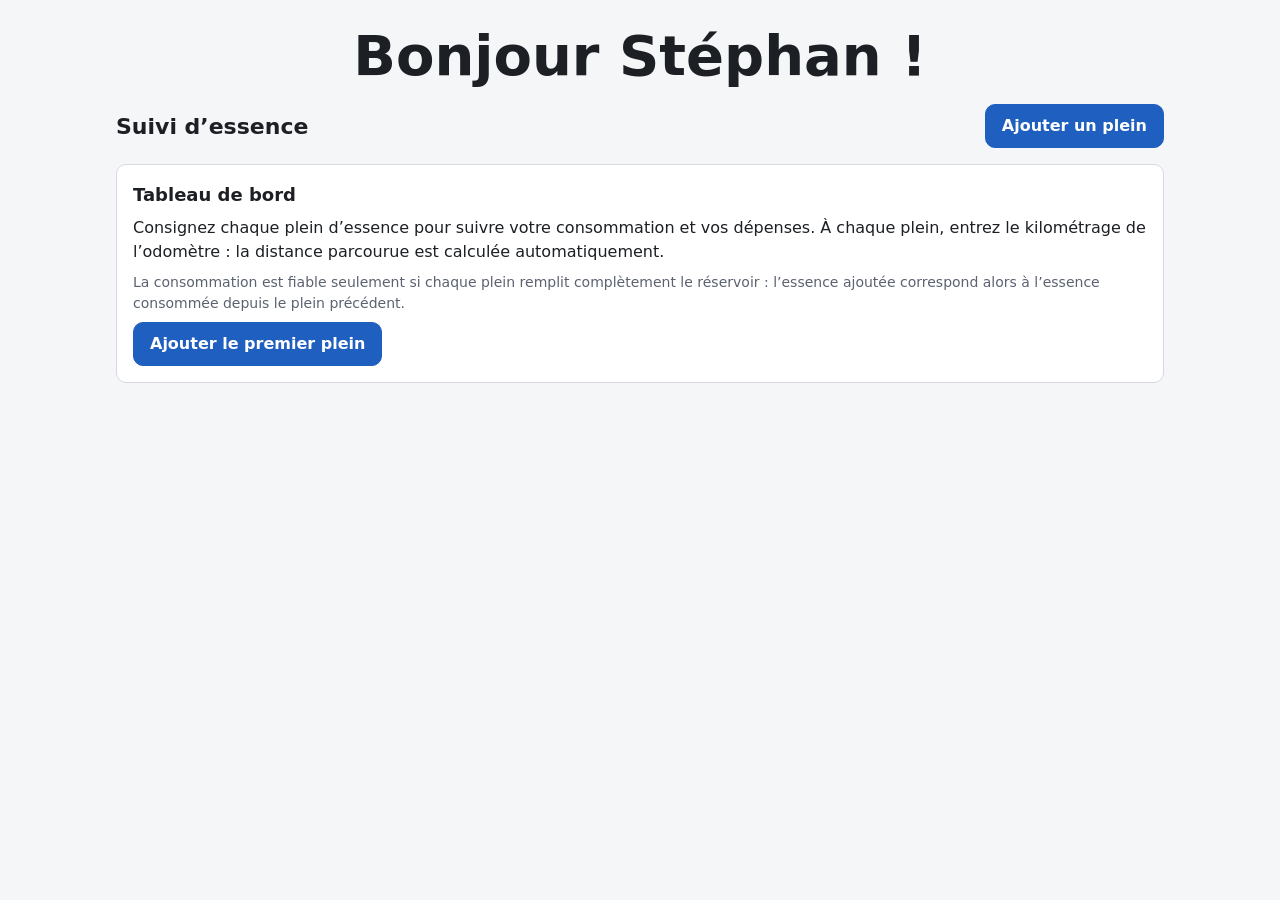
<file: index.html>
<!doctype html>
<html lang="fr">
<head>
  <meta charset="utf-8">
  <meta name="viewport" content="width=device-width, initial-scale=1">
  <title>Suivi d’essence</title>
  <meta name="description" content="Consignez vos pleins d’essence et suivez la consommation et les dépenses de votre véhicule. Données conservées dans votre navigateur.">
  <meta name="color-scheme" content="light dark">
  <meta name="theme-color" content="#f5f6f8" media="(prefers-color-scheme: light)">
  <meta name="theme-color" content="#121418" media="(prefers-color-scheme: dark)">
  <link rel="icon" href="data:image/svg+xml,%3Csvg xmlns='http://www.w3.org/2000/svg' viewBox='0 0 32 32'%3E%3Crect width='32' height='32' rx='7' fill='%231f5fbf'/%3E%3Cpath d='M10 25V8.5A1.5 1.5 0 0 1 11.5 7h7A1.5 1.5 0 0 1 20 8.5V25zM12.5 9.5v5h5v-5zM20 13h1.5a1.5 1.5 0 0 1 1.5 1.5V21a1 1 0 0 0 2 0v-8.5l-2.5-3' fill='none' stroke='%23fff' stroke-width='1.8' stroke-linejoin='round' stroke-linecap='round'/%3E%3C/svg%3E">
  <link rel="stylesheet" href="styles.css">
  <script type="module" src="js/app.js"></script>
</head>
<body>
  <p class="greeting">Bonjour Stéphan&nbsp;!</p>

  <header class="app-header">
    <h1>Suivi d’essence</h1>
    <button type="button" id="add-fill-button" class="button button-primary">Ajouter un plein</button>
  </header>

  <main class="app-main">
    <div id="app-messages" class="messages" role="status" aria-live="polite"></div>

    <section id="dashboard" class="panel" aria-labelledby="dashboard-title">
      <h2 id="dashboard-title">Tableau de bord</h2>
      <div id="dashboard-content"></div>
    </section>

    <section id="chart-section" class="panel" aria-labelledby="chart-title">
      <h2 id="chart-title">Graphique</h2>
      <fieldset class="metric-picker">
        <legend>Métrique affichée</legend>
        <label><input type="radio" name="chart-metric" value="pricePerLiter"> Prix du litre</label>
        <label><input type="radio" name="chart-metric" value="kmPerL"> Rendement</label>
        <label><input type="radio" name="chart-metric" value="cumulativeCost"> Dépenses cumulées</label>
      </fieldset>
      <div id="chart-content" class="chart"></div>
    </section>

    <section id="history" class="panel" aria-labelledby="history-title">
      <h2 id="history-title" tabindex="-1">Historique des pleins</h2>
      <div id="history-content"></div>
    </section>
  </main>

  <dialog id="fill-dialog" aria-labelledby="fill-dialog-title">
    <form id="fill-form" class="fill-form" novalidate>
      <h2 id="fill-dialog-title">Ajouter un plein</h2>

      <div class="field">
        <label for="fill-date">Date du plein</label>
        <input id="fill-date" name="date" type="date" required aria-describedby="fill-date-error">
        <p id="fill-date-error" class="field-error" data-error-for="date"></p>
      </div>

      <div class="field">
        <label for="fill-odometer">Odomètre <span class="unit">(km au compteur)</span></label>
        <input id="fill-odometer" name="odometerKm" type="text" inputmode="decimal" autocomplete="off" required
               placeholder="ex. 10 500" aria-describedby="fill-odometer-help fill-odometer-error">
        <p id="fill-odometer-help" class="field-help">Kilométrage total du véhicule, pas la distance depuis le dernier plein.</p>
        <p id="fill-odometer-error" class="field-error" data-error-for="odometerKm"></p>
      </div>

      <div class="field-row">
        <div class="field">
          <label for="fill-liters">Essence ajoutée <span class="unit">(L)</span></label>
          <input id="fill-liters" name="liters" type="text" inputmode="decimal" autocomplete="off" required
                 placeholder="ex. 40,5" aria-describedby="fill-liters-error">
          <p id="fill-liters-error" class="field-error" data-error-for="liters"></p>
        </div>

        <div class="field">
          <label for="fill-price">Prix du litre <span class="unit">($/L)</span></label>
          <input id="fill-price" name="pricePerLiterCad" type="text" inputmode="decimal" autocomplete="off" required
                 placeholder="ex. 1,65" aria-describedby="fill-price-error">
          <p id="fill-price-error" class="field-error" data-error-for="pricePerLiterCad"></p>
        </div>
      </div>

      <div class="field field-checkbox">
        <input id="fill-full-tank" name="fullTank" type="checkbox" aria-describedby="fill-full-tank-help fill-full-tank-error">
        <label for="fill-full-tank">Plein complet (réservoir rempli jusqu’au déclenchement de la pompe)</label>
        <p id="fill-full-tank-help" class="field-help">La consommation n’est calculée qu’entre deux pleins complets.</p>
        <p id="fill-full-tank-error" class="field-error" data-error-for="fullTank"></p>
      </div>

      <p id="fill-preview" class="fill-preview" aria-live="polite"></p>
      <p id="fill-form-error" class="message message-error" role="alert" hidden></p>

      <div class="form-actions">
        <button type="button" id="fill-cancel" class="button">Annuler</button>
        <button type="submit" id="fill-submit" class="button button-primary">Enregistrer</button>
      </div>
    </form>
  </dialog>

  <dialog id="confirm-dialog" aria-labelledby="confirm-title" aria-describedby="confirm-text confirm-warning">
    <form method="dialog" class="confirm-form">
      <h2 id="confirm-title">Supprimer ce plein&#8239;?</h2>
      <p id="confirm-text"></p>
      <p id="confirm-warning" class="message message-warning" hidden></p>
      <div class="form-actions">
        <button type="submit" value="cancel" class="button" autofocus>Annuler</button>
        <button type="submit" value="confirm" id="confirm-accept" class="button button-danger">Supprimer</button>
      </div>
    </form>
  </dialog>

  <noscript>
    <p class="panel">Cette application nécessite JavaScript.</p>
  </noscript>
</body>
</html>
</file>
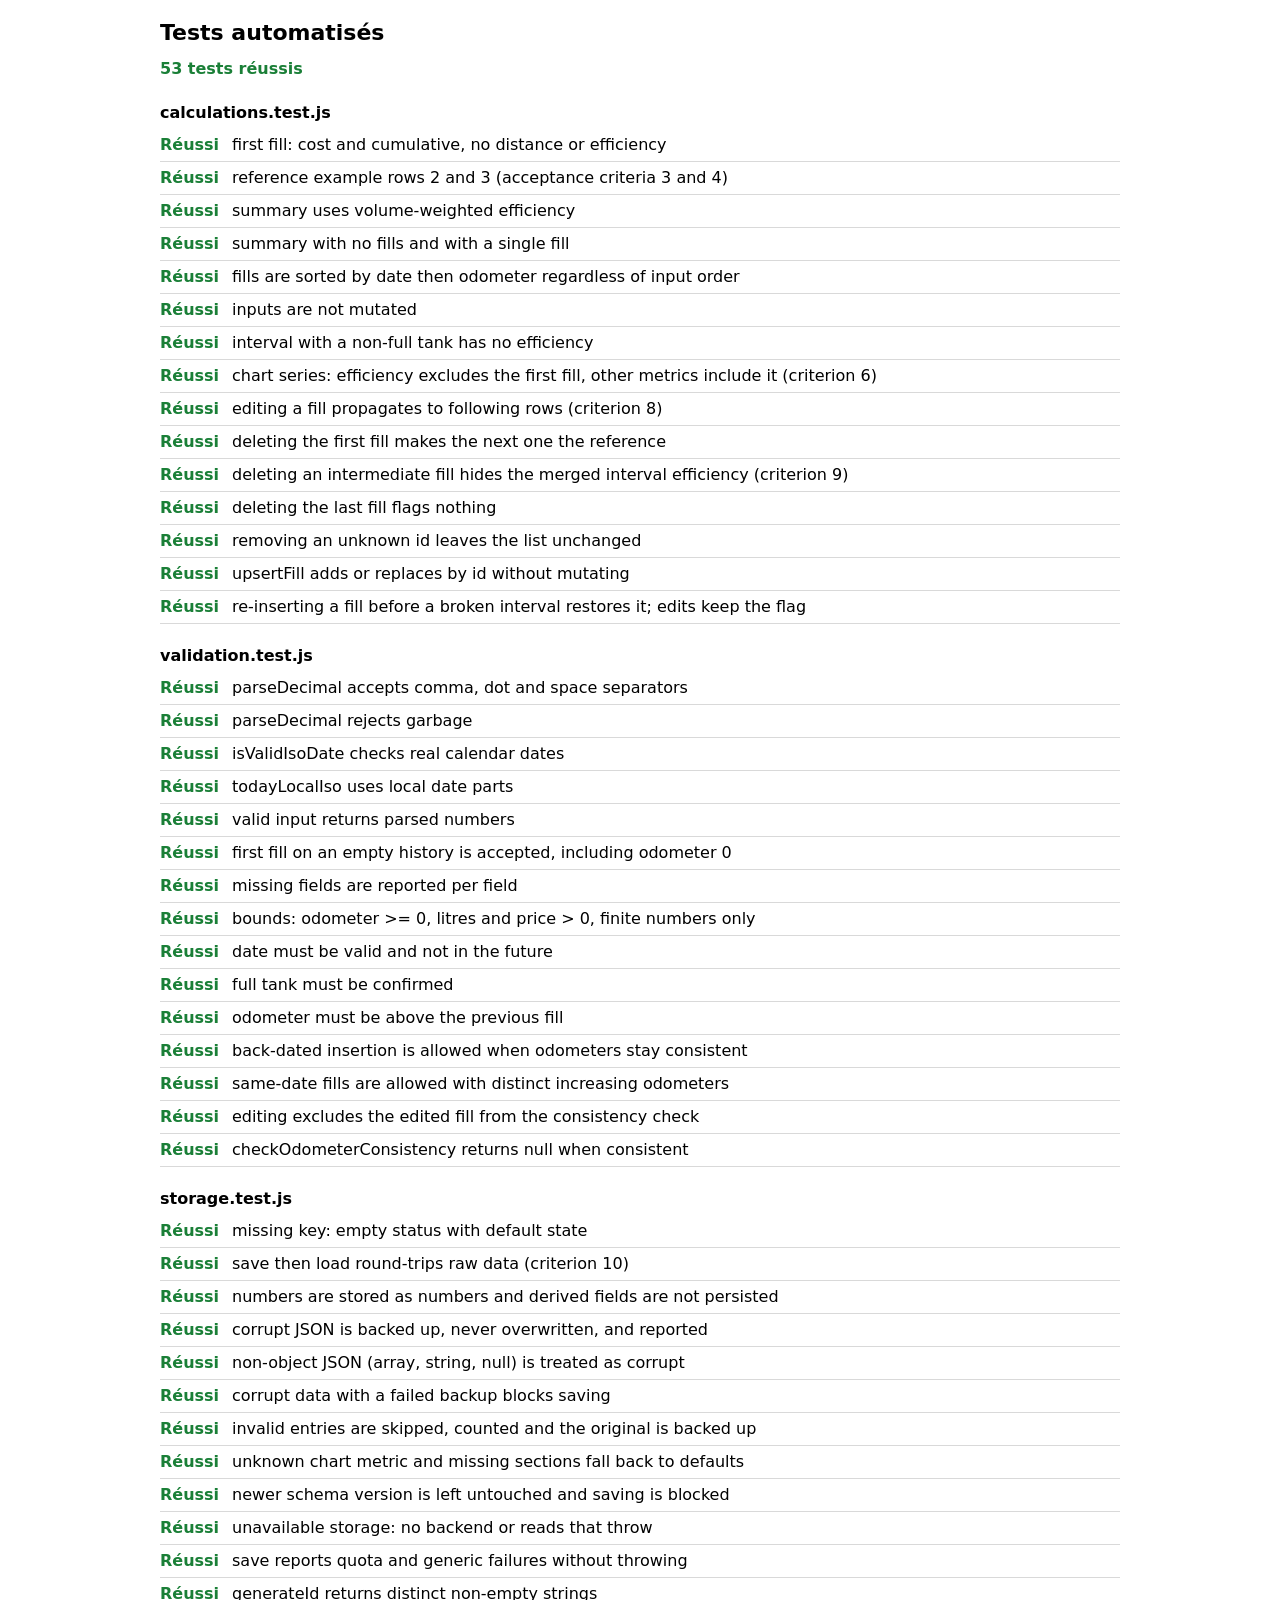
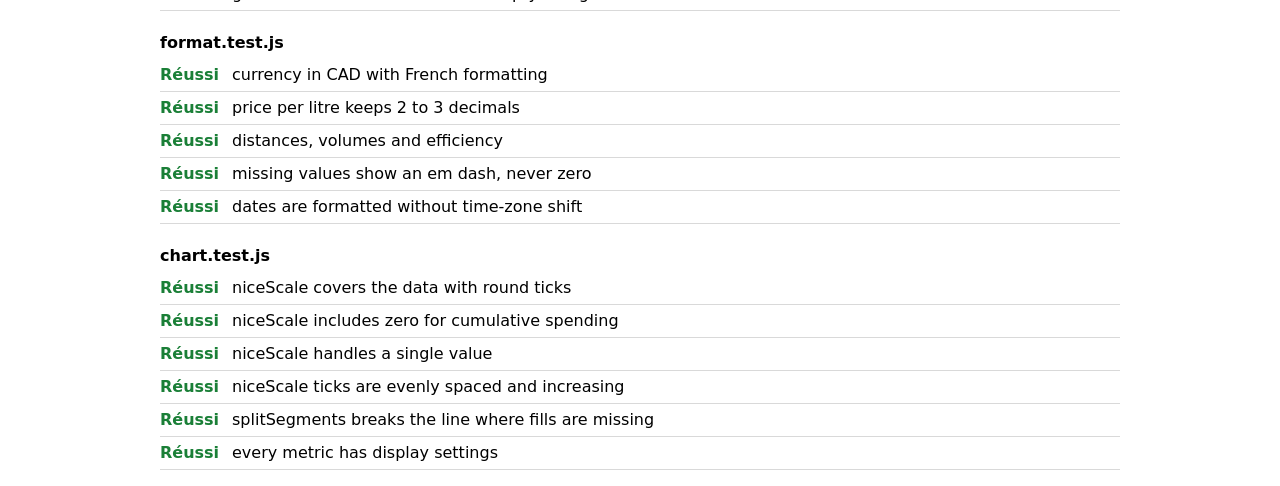
<file: tests/index.html>
﻿<!doctype html>
<html lang="fr">
<head>
  <meta charset="utf-8">
  <meta name="viewport" content="width=device-width, initial-scale=1">
  <title>Tests — Suivi d’essence</title>
  <!-- Map the Node built-ins used by the test files to small browser shims. -->
  <script type="importmap">
    {
      "imports": {
        "node:test": "./browser/nodeTestShim.js",
        "node:assert/strict": "./browser/nodeAssertShim.js"
      }
    }
  </script>
  <style>
    :root { color-scheme: light dark; --pass: #1a7f37; --fail: #cf222e; }
    @media (prefers-color-scheme: dark) { :root { --pass: #4ac26b; --fail: #ff8182; } }
    body { margin: 0 auto; max-width: 960px; padding: 1rem; font: 1rem/1.5 system-ui, sans-serif; }
    h1 { font-size: 1.375rem; margin: 0 0 0.5rem; }
    #summary { font-weight: 600; margin: 0 0 1rem; }
    #summary.pass { color: var(--pass); }
    #summary.fail { color: var(--fail); }
    h2 { font-size: 1rem; margin: 1.25rem 0 0.25rem; }
    ul { list-style: none; margin: 0; padding: 0; }
    li { padding: 0.25rem 0; border-bottom: 1px solid color-mix(in srgb, currentColor 15%, transparent); }
    .status { display: inline-block; min-width: 4.5rem; font-weight: 600; }
    .pass .status { color: var(--pass); }
    .fail .status { color: var(--fail); }
    pre { margin: 0.25rem 0 0; white-space: pre-wrap; overflow-wrap: anywhere; font-size: 0.875rem; }
  </style>
</head>
<body>
  <h1>Tests automatisés</h1>
  <p id="summary" role="status">Exécution en cours…</p>
  <div id="results"></div>

  <script type="module">
    import { registeredTests, setCurrentFile } from './browser/nodeTestShim.js';

    // Keep in sync with tests/*.test.js.
    const files = ['calculations.test.js', 'validation.test.js', 'storage.test.js', 'format.test.js', 'chart.test.js'];

    const summary = document.getElementById('summary');
    const results = document.getElementById('results');

    function finish(text, passed) {
      summary.textContent = text;
      summary.className = passed ? 'pass' : 'fail';
      document.title = `${passed ? '✔' : '✖'} ${text} — Tests`;
      document.body.dataset.result = passed ? 'pass' : 'fail';
    }

    try {
      for (const file of files) {
        setCurrentFile(file);
        await import(`./${file}`);
      }

      let passed = 0;
      let failed = 0;
      let list = null;
      let lastFile = null;

      for (const { file, name, fn } of registeredTests) {
        if (file !== lastFile) {
          const heading = document.createElement('h2');
          heading.textContent = file;
          list = document.createElement('ul');
          results.append(heading, list);
          lastFile = file;
        }

        const item = document.createElement('li');
        const status = document.createElement('span');
        status.className = 'status';
        item.append(status, name);

        try {
          await fn();
          passed += 1;
          item.className = 'pass';
          status.textContent = 'Réussi';
        } catch (error) {
          failed += 1;
          item.className = 'fail';
          status.textContent = 'Échec';
          const details = document.createElement('pre');
          details.textContent = error?.message ?? String(error);
          item.append(details);
          console.error(`[${file}] ${name}`, error);
        }
        list.append(item);
      }

      const total = passed + failed;
      finish(
        failed === 0 ? `${total} tests réussis` : `${failed} échec(s) sur ${total} tests`,
        failed === 0,
      );
    } catch (error) {
      finish(`Impossible de charger les tests : ${error?.message ?? error}`, false);
      console.error(error);
    }
  </script>
</body>
</html>
</file>
<file: styles.css>
/* Suivi d’essence — base styles (mobile-first) */

:root {
  --color-bg: #f5f6f8;
  --color-surface: #ffffff;
  --color-text: #1c1f24;
  --color-muted: #5b6270;
  --color-border: #d6d9df;
  --color-primary: #1f5fbf;
  --color-primary-text: #ffffff;
  --color-danger: #b42318;
  --color-focus: #b45309;

  --radius: 10px;
  --space-1: 0.25rem;
  --space-2: 0.5rem;
  --space-3: 1rem;
  --space-4: 1.5rem;
  --tap-size: 44px;
  --max-width: 1080px;

  --font: system-ui, -apple-system, "Segoe UI", Roboto, sans-serif;
}

@media (prefers-color-scheme: dark) {
  :root {
    --color-bg: #121418;
    --color-surface: #1c1f25;
    --color-text: #e8eaee;
    --color-muted: #a3a9b5;
    --color-border: #343944;
    --color-primary: #6ea2ff;
    --color-primary-text: #0b1220;
    --color-danger: #ff8a7d;
    --color-focus: #f0a500;
  }
}

*,
*::before,
*::after {
  box-sizing: border-box;
}

html {
  -webkit-text-size-adjust: 100%;
}

body {
  margin: 0;
  font-family: var(--font);
  font-size: 1rem;
  line-height: 1.5;
  color: var(--color-text);
  background: var(--color-bg);
}

h1, h2, h3, p {
  margin: 0;
}

button,
input,
select {
  font: inherit;
  color: inherit;
}

:focus-visible {
  outline: 3px solid var(--color-focus);
  outline-offset: 2px;
}

.greeting {
  max-width: var(--max-width);
  margin: 0 auto;
  padding: var(--space-4) var(--space-3) 0;
  font-size: clamp(2rem, 8vw, 3.5rem);
  font-weight: 700;
  line-height: 1.15;
  text-align: center;
  overflow-wrap: anywhere;
}

.app-header {
  display: flex;
  flex-wrap: wrap;
  align-items: center;
  justify-content: space-between;
  gap: var(--space-2);
  max-width: var(--max-width);
  margin: 0 auto;
  padding: var(--space-3);
}

.app-header h1 {
  font-size: 1.375rem;
}

.app-main {
  display: grid;
  gap: var(--space-3);
  max-width: var(--max-width);
  margin: 0 auto;
  padding: 0 var(--space-3) var(--space-4);
}

.panel {
  background: var(--color-surface);
  border: 1px solid var(--color-border);
  border-radius: var(--radius);
  padding: var(--space-3);
  min-width: 0; /* allow children to shrink: no horizontal page scroll */
}

.panel h2 {
  font-size: 1.125rem;
  margin-bottom: var(--space-2);
}

.button {
  min-height: var(--tap-size);
  padding: 0 var(--space-3);
  border: 1px solid var(--color-border);
  border-radius: var(--radius);
  background: var(--color-surface);
  cursor: pointer;
}

.button-primary {
  border-color: var(--color-primary);
  background: var(--color-primary);
  color: var(--color-primary-text);
  font-weight: 600;
}

[hidden] {
  display: none !important;
}

/* Messages (storage problems, save failures) — the prefix text carries the meaning, not only colour */
.messages:empty {
  display: none;
}

.messages {
  display: grid;
  gap: var(--space-2);
}

.message {
  padding: var(--space-2) var(--space-3);
  border: 1px solid var(--color-border);
  border-left-width: 4px;
  border-radius: var(--radius);
  background: var(--color-surface);
  overflow-wrap: anywhere;
}

.message-error {
  border-left-color: var(--color-danger);
}

.message-warning {
  border-left-color: var(--color-focus);
}

.message-info {
  border-left-color: var(--color-primary);
}

/* Dashboard */
.stats {
  display: grid;
  grid-template-columns: repeat(2, minmax(0, 1fr));
  gap: var(--space-2);
  margin: 0;
}

@media (min-width: 640px) {
  .stats {
    grid-template-columns: repeat(4, minmax(0, 1fr));
  }
}

.stat {
  padding: var(--space-2) var(--space-3);
  border: 1px solid var(--color-border);
  border-radius: var(--radius);
  min-width: 0;
}

.stat dd {
  margin: 0;
}

.stat-label {
  font-size: 0.875rem;
  color: var(--color-muted);
}

.stat-value {
  font-size: 1.25rem;
  font-weight: 700;
  font-variant-numeric: tabular-nums;
  overflow-wrap: anywhere;
}

.stat-detail {
  font-size: 0.875rem;
  color: var(--color-muted);
}

.hint {
  margin-top: var(--space-3);
}

.note {
  margin-top: var(--space-3);
  font-size: 0.875rem;
  color: var(--color-muted);
}

.empty-state {
  display: grid;
  gap: var(--space-2);
  justify-items: start;
}

.empty-state .note {
  margin-top: 0;
}

dialog {
  width: min(100% - 2 * var(--space-3), 480px);
  border: 1px solid var(--color-border);
  border-radius: var(--radius);
  background: var(--color-surface);
  color: var(--color-text);
  padding: var(--space-3);
}

dialog::backdrop {
  background: rgb(0 0 0 / 0.45);
}

dialog {
  max-height: calc(100dvh - 2 * var(--space-3));
  overflow-y: auto;
}

/* Fill form */
.fill-form {
  display: grid;
  gap: var(--space-3);
}

.field {
  display: grid;
  gap: var(--space-1);
  min-width: 0;
}

.field-row {
  display: grid;
  gap: var(--space-3);
}

@media (min-width: 420px) {
  .field-row {
    grid-template-columns: repeat(2, minmax(0, 1fr));
  }
}

.field label {
  font-weight: 600;
}

.unit {
  font-weight: 400;
  color: var(--color-muted);
}

.field input[type="text"],
.field input[type="date"] {
  width: 100%;
  min-height: var(--tap-size);
  padding: 0 var(--space-2);
  border: 1px solid var(--color-border);
  border-radius: calc(var(--radius) / 2);
  background: var(--color-bg);
}

.field input[aria-invalid="true"] {
  border-color: var(--color-danger);
  border-width: 2px;
}

.field-checkbox {
  grid-template-columns: auto 1fr;
  align-items: start;
  column-gap: var(--space-2);
}

.field-checkbox input {
  width: 24px;
  height: 24px;
  margin: 2px 0 0;
}

.field-checkbox .field-help,
.field-checkbox .field-error {
  grid-column: 2;
}

.field-help {
  font-size: 0.875rem;
  color: var(--color-muted);
}

.field-error {
  font-size: 0.875rem;
  font-weight: 600;
  color: var(--color-danger);
}

.field-error:empty {
  display: none;
}

.field-error::before {
  content: "⚠ ";
}

.fill-preview {
  font-variant-numeric: tabular-nums;
}

.fill-preview:empty {
  display: none;
}

.form-actions {
  display: flex;
  flex-wrap: wrap;
  justify-content: flex-end;
  gap: var(--space-2);
}

/* Buttons: variants */
.button-small {
  min-height: var(--tap-size);
  padding: 0 var(--space-2);
  font-size: 0.875rem;
}

.button-danger {
  border-color: var(--color-danger);
  background: var(--color-danger);
  color: var(--color-surface);
  font-weight: 600;
}

.button-danger-outline {
  border-color: var(--color-danger);
  color: var(--color-danger);
}

/* History: table on wide screens, cards on narrow ones */
.table-wrap {
  min-width: 0;
}

.history-table {
  width: 100%;
  border-collapse: collapse;
  font-variant-numeric: tabular-nums;
}

.history-table caption {
  text-align: left;
  color: var(--color-muted);
  font-size: 0.875rem;
  padding-bottom: var(--space-2);
}

.history-table th,
.history-table td {
  padding: var(--space-2);
  border-bottom: 1px solid var(--color-border);
  text-align: left;
  vertical-align: top;
}

.history-table thead th {
  font-size: 0.875rem;
  color: var(--color-muted);
  white-space: nowrap;
}

.history-table .numeric {
  text-align: right;
}

.history-table tbody th {
  font-weight: 600;
  white-space: nowrap;
}

.cell-detail {
  display: block;
  font-size: 0.8125rem;
  color: var(--color-muted);
}

.reason {
  font-style: italic;
}

.row-actions {
  display: flex;
  flex-wrap: nowrap;
  gap: var(--space-1);
  justify-content: flex-end;
}

.history-table td.col-efficiency .reason {
  max-width: 12rem;
  margin-left: auto;
}

@media (max-width: 999px) {
  .history-table caption {
    display: block;
  }

  .history-table thead {
    position: absolute;
    width: 1px;
    height: 1px;
    overflow: hidden;
    clip-path: inset(50%);
  }

  .history-table,
  .history-table tbody,
  .history-table tr,
  .history-table th,
  .history-table td {
    display: block;
  }

  .history-table tbody tr {
    display: grid;
    grid-template-columns: repeat(2, minmax(0, 1fr));
    gap: var(--space-1) var(--space-3);
    padding: var(--space-3);
    margin-bottom: var(--space-2);
    border: 1px solid var(--color-border);
    border-radius: var(--radius);
  }

  .history-table tbody th,
  .history-table tbody td {
    padding: 0;
    border: 0;
    min-width: 0;
  }

  .history-table tbody th {
    grid-column: 1 / -1;
    font-size: 1.0625rem;
  }

  .history-table .numeric {
    text-align: left;
  }

  .history-table tbody td::before {
    content: attr(data-label);
    display: block;
    font-size: 0.8125rem;
    color: var(--color-muted);
  }

  .history-table td.col-efficiency,
  .history-table td.col-actions {
    grid-column: 1 / -1;
  }

  .history-table td.col-actions::before {
    content: none;
  }

  .history-table td.col-efficiency .reason {
    max-width: none;
    margin-left: 0;
  }

  .row-actions {
    justify-content: flex-start;
    flex-wrap: wrap;
    padding-top: var(--space-1);
  }
}

/* Confirmation dialog */
.confirm-form {
  display: grid;
  gap: var(--space-3);
}

#history-title:focus {
  outline: none;
}

/* Chart */
.metric-picker {
  display: flex;
  flex-wrap: wrap;
  gap: var(--space-2);
  margin: 0 0 var(--space-3);
  padding: 0;
  border: 0;
  min-width: 0;
}

.metric-picker legend {
  width: 100%;
  margin-bottom: var(--space-1);
  font-size: 0.875rem;
  color: var(--color-muted);
}

.metric-picker label {
  display: inline-flex;
  align-items: center;
  gap: var(--space-2);
  min-height: var(--tap-size);
  padding: 0 var(--space-3);
  border: 1px solid var(--color-border);
  border-radius: 999px;
  cursor: pointer;
}

.metric-picker label:has(input:checked) {
  border-color: var(--color-primary);
  border-width: 2px;
  font-weight: 600;
}

.metric-picker input {
  margin: 0;
  accent-color: var(--color-primary);
}

.chart {
  min-width: 0;
}

.chart-frame {
  position: relative;
  min-width: 0;
}

.chart-svg {
  display: block;
  max-width: 100%;
  height: auto;
  overflow: visible;
  font-size: 11px;
  font-variant-numeric: tabular-nums;
}

.chart-axis text {
  fill: var(--color-muted);
}

.chart-unit {
  font-weight: 600;
}

.chart-grid {
  stroke: var(--color-border);
  stroke-dasharray: 2 3;
}

.chart-baseline,
.chart-tick {
  stroke: var(--color-muted);
}

.chart-line {
  fill: none;
  stroke: var(--color-primary);
  stroke-width: 2;
  stroke-linejoin: round;
}

.chart-hit {
  fill: transparent;
}

.chart-dot {
  fill: var(--color-surface);
  stroke: var(--color-primary);
  stroke-width: 2.5;
}

.chart-point {
  cursor: pointer;
  outline: none;
}

.chart-point.is-active .chart-dot,
.chart-point:focus-visible .chart-dot {
  fill: var(--color-primary);
}

.chart-point:focus-visible .chart-hit {
  stroke: var(--color-focus);
  stroke-width: 3;
}

.chart-tooltip {
  position: absolute;
  z-index: 1;
  display: grid;
  gap: 2px;
  max-width: 240px;
  padding: var(--space-2) var(--space-3);
  border: 1px solid var(--color-border);
  border-radius: calc(var(--radius) / 2);
  background: var(--color-surface);
  box-shadow: 0 4px 14px rgb(0 0 0 / 0.18);
  font-size: 0.875rem;
  pointer-events: none;
  font-variant-numeric: tabular-nums;
}

.chart-empty {
  padding: var(--space-4) var(--space-3);
  border: 1px dashed var(--color-border);
  border-radius: var(--radius);
  text-align: center;
}

.chart-empty .note {
  margin-top: var(--space-1);
}

.chart-empty-title {
  font-weight: 600;
}

.chart-hint {
  margin-top: var(--space-2);
}
</file>
